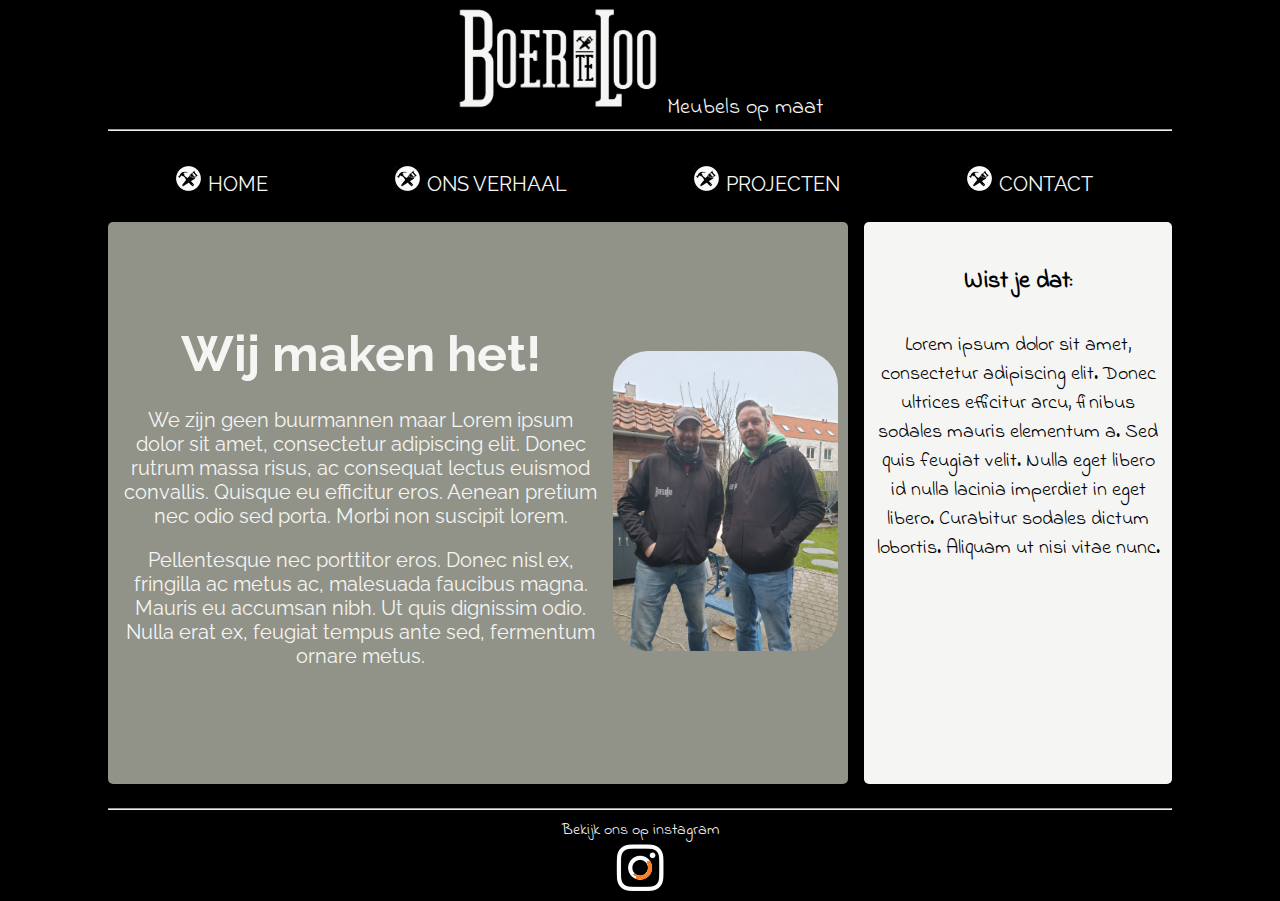
<file: Eind_opdracht_HTML_CSS_boerteloo/index.html>
<!DOCTYPE html>
<html>

<head>
    <title>Eind opdracht html_css_bedrijf_boerteloo</title>
    <link rel="stylesheet" href="styles.css">
    <meta name="viewport" content="width=device-width, initial-scale=1">
    <link rel="preconnect" href="https://fonts.gstatic.com">
    <link href="https://fonts.googleapis.com/css2?family=Raleway&display=swap" rel="stylesheet">
    <link rel="preconnect" href="https://fonts.gstatic.com">
    <link href="https://fonts.googleapis.com/css2?family=Indie+Flower&display=swap" rel="stylesheet">

</head>

<body>
    <div class="container">
        <header>
            <div class="header_flex">
                <div>
                    <img class="markup_logo_header" src="images/boertelooLogozwartwit.png" alt="logo bedrijf boerteloo">
                </div>
                <div class="markup_side_text">Meubels op maat
                </div>
            </div>
            <hr>
        </header>

        <nav>
            <ul class="flex_container_nav markup_nav">
                <li class="markup_nav_li"><a href="index.html">HOME</a></li>
                <li class="markup_nav_li"><a href="about.html">ONS VERHAAL</a></li>
                <li class="markup_nav_li"><a href="projecten.html">PROJECTEN</a></li>
                <li class="markup_nav_li"><a href="contact.html">CONTACT</a></li>
            </ul>
        </nav>

        <main>
            <article class="flex_main">
                <div class="text_container_main">
                    <h1>Wij maken het!</h1>
                    <p>
                        We zijn geen buurmannen maar Lorem ipsum dolor sit amet, consectetur adipiscing elit.
                        Donec rutrum massa risus, ac consequat lectus euismod convallis.
                        Quisque eu efficitur eros. Aenean pretium nec odio sed porta.
                        Morbi non suscipit lorem.
                    </p>
                    <p>
                        Pellentesque nec porttitor eros.
                        Donec nisl ex, fringilla ac metus ac, malesuada faucibus magna. Mauris eu accumsan nibh.
                        Ut quis dignissim odio. Nulla erat ex, feugiat tempus ante sed, fermentum ornare metus.
                    </p>
                </div>
                <div>
                    <img class="foto1" src="images/Afbeelding van sander en Niels(2).jpg"
                        alt="boerteloo sander en niels">
                </div>


            </article>
        </main>

        <aside>
            <div class="index_aside">
                <h4>Wist je dat:</h4>
                <p>Lorem ipsum dolor sit amet, consectetur adipiscing elit.
                    Donec ultrices efficitur arcu, finibus sodales mauris elementum a.
                    Sed quis feugiat velit.
                    Nulla eget libero id nulla lacinia imperdiet in eget libero.
                    Curabitur sodales dictum lobortis.
                    Aliquam ut nisi vitae nunc.</p>
            </div>
        </aside>

        <footer>
            <hr>
            <div class="footer_flex">
                <span>Bekijk ons op instagram</span>
                <a href="https://www.instagram.com/boerteloo/">
                    <button class="button_insta"><img src="images/insta.png" alt="logo insta">
                    </button>
                </a>
            </div>
        </footer>
    </div>
</body>

</html>
</file>
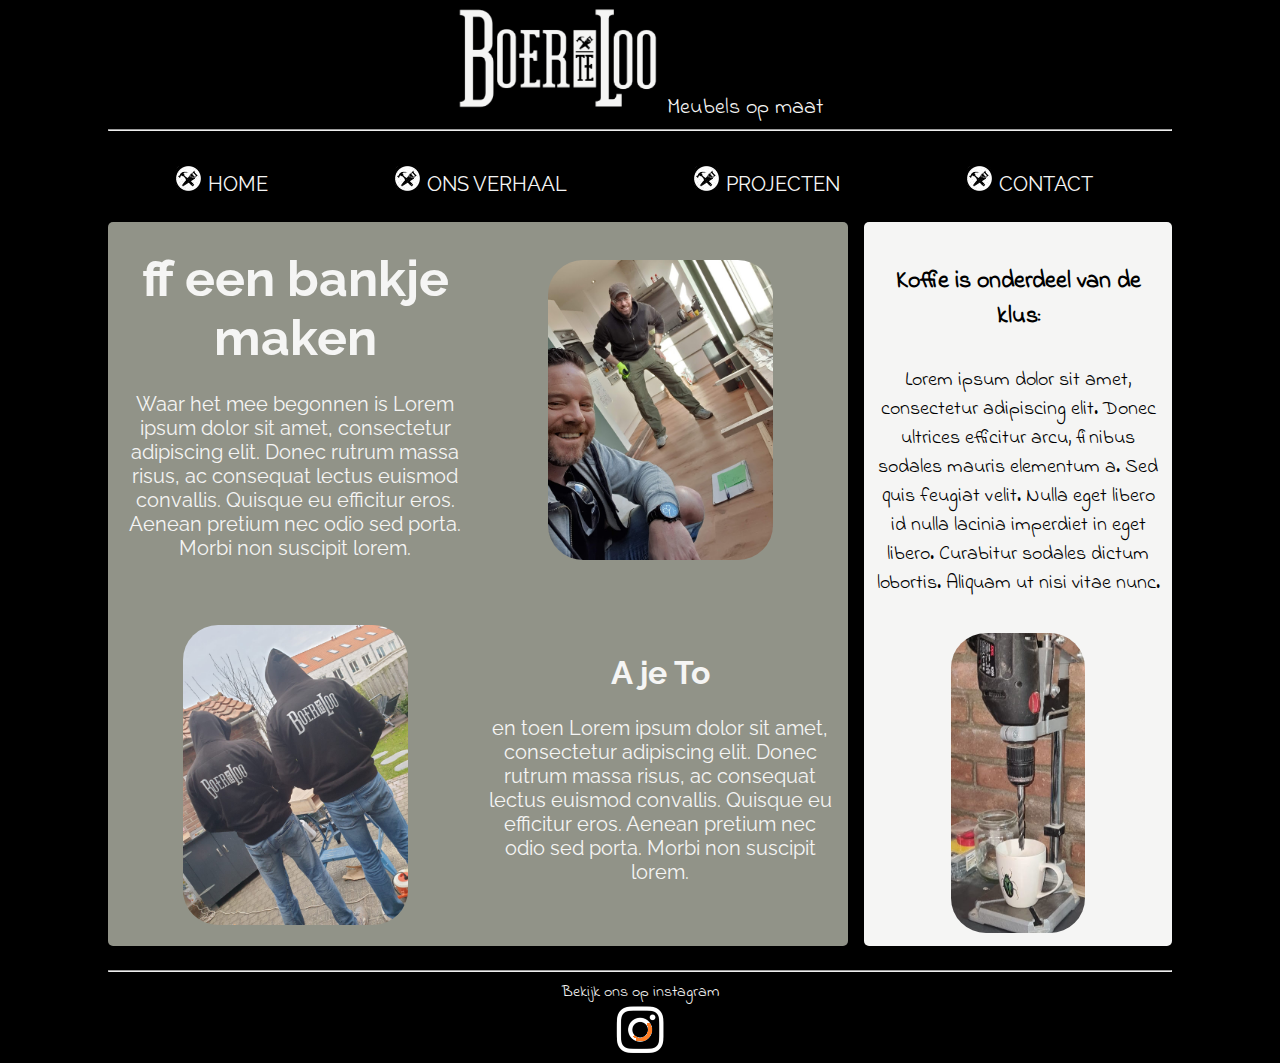
<file: Eind_opdracht_HTML_CSS_boerteloo/about.html>
<!DOCTYPE html>
<html>

<head>
    <title>Eind opdracht html_css_bedrijf_boerteloo</title>
    <link rel="stylesheet" href="styles.css">
    <meta name="viewport" content="width=device-width, initial-scale=1">
    <link rel="preconnect" href="https://fonts.gstatic.com">
    <link href="https://fonts.googleapis.com/css2?family=Raleway&display=swap" rel="stylesheet">
    <link rel="preconnect" href="https://fonts.gstatic.com">
    <link href="https://fonts.googleapis.com/css2?family=Indie+Flower&display=swap" rel="stylesheet">
</head>

<body>
    <div class="container">
        <header>
            <div class="header_flex">
                <div>
                    <img class="markup_logo_header" src="images/boertelooLogozwartwit.png" alt="logo bedrijf boerteloo">
                </div>
                <div class="markup_side_text">Meubels op maat
                </div>
            </div>
            <hr>
        </header>

        <nav>
            <ul class="flex_container_nav markup_nav">
                <li class="markup_nav_li"><a href="index.html">HOME</a></li>
                <li class="markup_nav_li"><a href="about.html">ONS VERHAAL</a></li>
                <li class="markup_nav_li"><a href="projecten.html">PROJECTEN</a></li>
                <li class="markup_nav_li"><a href="contact.html">CONTACT</a></li>
            </ul>
        </nav>

        <main>
            <article class="grid_main">
                <div class="box_1 text_container_main">
                    <h1>ff een bankje maken</h1>
                    <p>
                        Waar het mee begonnen is
                        Lorem ipsum dolor sit amet, consectetur adipiscing elit.
                        Donec rutrum massa risus, ac consequat lectus euismod convallis.
                        Quisque eu efficitur eros. Aenean pretium nec odio sed porta.
                        Morbi non suscipit lorem.
                    </p>
                </div>
                <div class="box_2">
                    <img class="foto1" src="images/eerste klus vensterbank.jpg" alt="boerteloo sander en niels">
                </div>
                <div class="box3">
                    <img class="foto1" src="images/Afbeelding van sander en niels achterkant.jpg" alt=" boerteloo sander
                        en niels">
                </div>
                <div class="box_4 text_container_main">
                    <h2>A je To</h2>
                    <p>
                        en toen
                        Lorem ipsum dolor sit amet, consectetur adipiscing elit.
                        Donec rutrum massa risus, ac consequat lectus euismod convallis.
                        Quisque eu efficitur eros. Aenean pretium nec odio sed porta.
                        Morbi non suscipit lorem.
                    </p>
                </div>
            </article>
        </main>

        <aside class="flex_aside_about">
            <div class="index_aside">
                <h4>Koffie is onderdeel van de klus:</h4>
                <p>Lorem ipsum dolor sit amet, consectetur adipiscing elit.
                    Donec ultrices efficitur arcu, finibus sodales mauris elementum a.
                    Sed quis feugiat velit.
                    Nulla eget libero id nulla lacinia imperdiet in eget libero.
                    Curabitur sodales dictum lobortis.
                    Aliquam ut nisi vitae nunc.</p>
            </div>
            <div>
                <img class="foto_koffieboor" src="images/koffieboorsmal.jpg" alt="boor_met_koffie">
            </div>
        </aside>

        <footer>
            <hr>
            <div class="footer_flex">
                <span>Bekijk ons op instagram</span>
                <a href="https://www.instagram.com/boerteloo/">
                    <button class="button_insta"><img src="images/insta.png" alt="logo insta">
                    </button>
                </a>
            </div>
        </footer>
    </div>
</body>

</html>
</file>
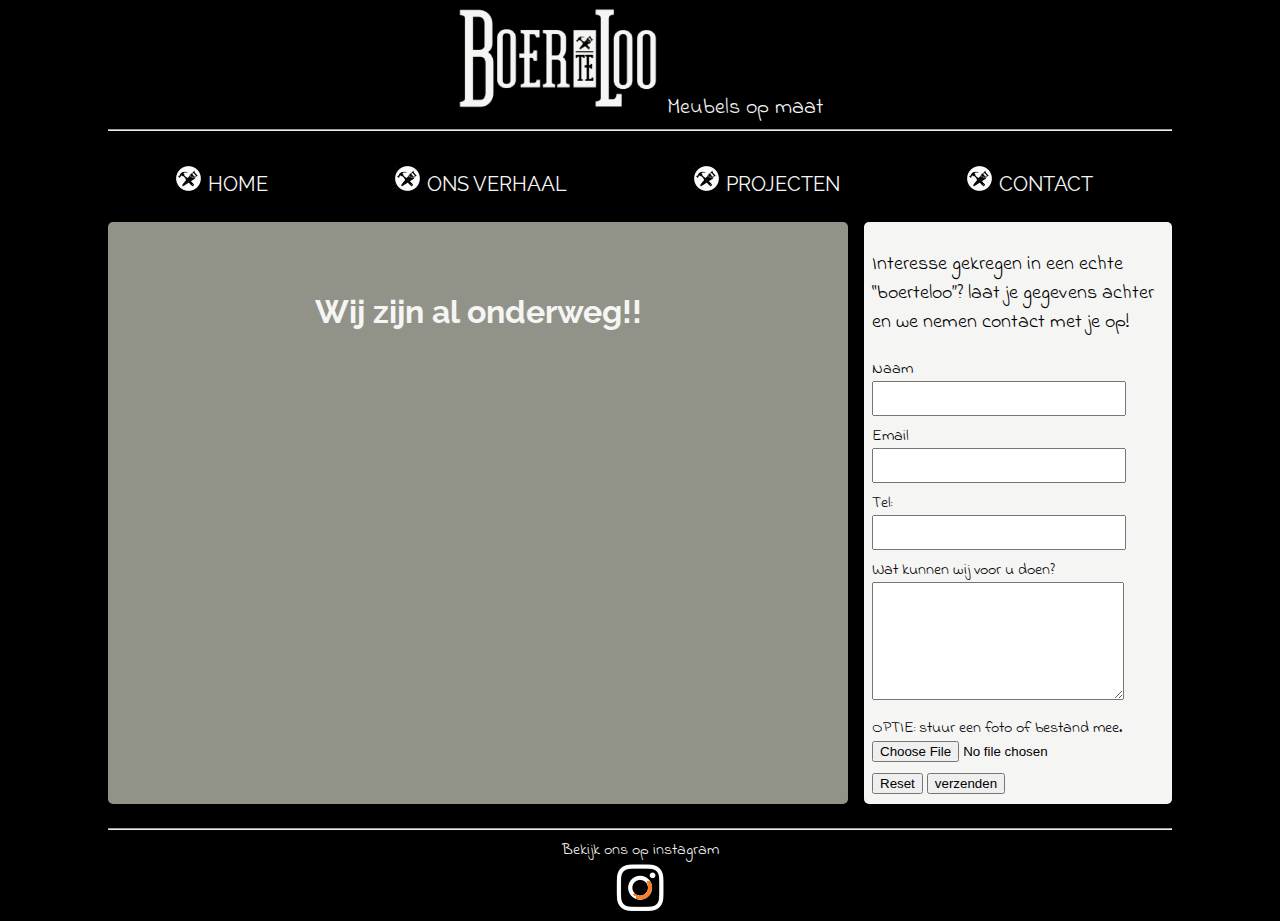
<file: Eind_opdracht_HTML_CSS_boerteloo/contact.html>
<!DOCTYPE html>
<html>

<head>
    <!-- Eind opdracht html_css_concept_bedrijf -->
    <title>BoerteLoo</title>
    <link rel="stylesheet" href="styles.css">
    <meta name="viewport" content="width=device-width, initial-scale=1">
    <link rel="preconnect" href="https://fonts.gstatic.com">
    <link href="https://fonts.googleapis.com/css2?family=Raleway&display=swap" rel="stylesheet">
    <link rel="preconnect" href="https://fonts.gstatic.com">
    <link href="https://fonts.googleapis.com/css2?family=Indie+Flower&display=swap" rel="stylesheet">

</head>

<body>
    <div class="container">
        <header>
            <div class="header_flex">
                <div>
                    <img class="markup_logo_header" src="images/boertelooLogozwartwit.png" alt="logo bedrijf boerteloo">
                </div>
                <div class="markup_side_text">Meubels op maat
                </div>
            </div>
            <hr>
        </header>

        <nav>
            <ul class="flex_container_nav markup_nav">
                <li class="markup_nav_li"><a href="index.html">HOME</a></li>
                <li class="markup_nav_li"><a href="about.html">ONS VERHAAL</a></li>
                <li class="markup_nav_li"><a href="projecten.html">PROJECTEN</a></li>
                <li class="markup_nav_li"><a href="contact.html">CONTACT</a></li>
            </ul>
        </nav>

        <main class="flex_main_contact">
            <div>
                <h2>Wij zijn al onderweg!!</h2>
            </div>
            <div><iframe src="https://www.youtube.com/embed/T-VbWFzw6LA?start=114" title="YouTube video player"
                    frameborder="0"
                    allow="accelerometer; autoplay; clipboard-write; encrypted-media; gyroscope; picture-in-picture"
                    allowfullscreen></iframe>
            </div>
        </main>

        <aside class="markup_total_form">
            <p>Interesse gekregen in een echte “boerteloo”?
                laat je gegevens achter en we nemen contact met je op!</p>
            <form name="contact" method="POST" data-netlify="true">
                <div class="markup_form">
                    <label for="name">Naam</label>
                    <input type="text" name="name" id="name" required />
                </div>
                <div class="markup_form">
                    <label for="email">Email</label>
                    <input type="email" name="email" id="email" required />
                </div>
                <div class="markup_form">
                    <label for="phone">Tel:</label>
                    <input type="tel" name="phone" id="phone" />
                </div>
                <div class="markup_form">
                    <label for="bericht">Wat kunnen wij voor u doen?</label>
                    <textarea id="bericht" name="bericht"></textarea>
                </div>
                <div class="markup_form">
                    <label for="file">OPTIE: stuur een foto of bestand mee.</label>
                    <input id="file" type="file" name="file" />
                </div>
                <button type="reset">Reset</button>
                <button type="submit">verzenden</button>

            </form>
        </aside>
        <footer>
            <hr>
            <div class="footer_flex">
                <span>Bekijk ons op instagram</span>
                <a href="https://www.instagram.com/boerteloo/">
                    <button class="button_insta"><img src="images/insta.png" alt="logo insta">
                    </button>
                </a>
            </div>
        </footer>
    </div>
</body>

</html>
</file>
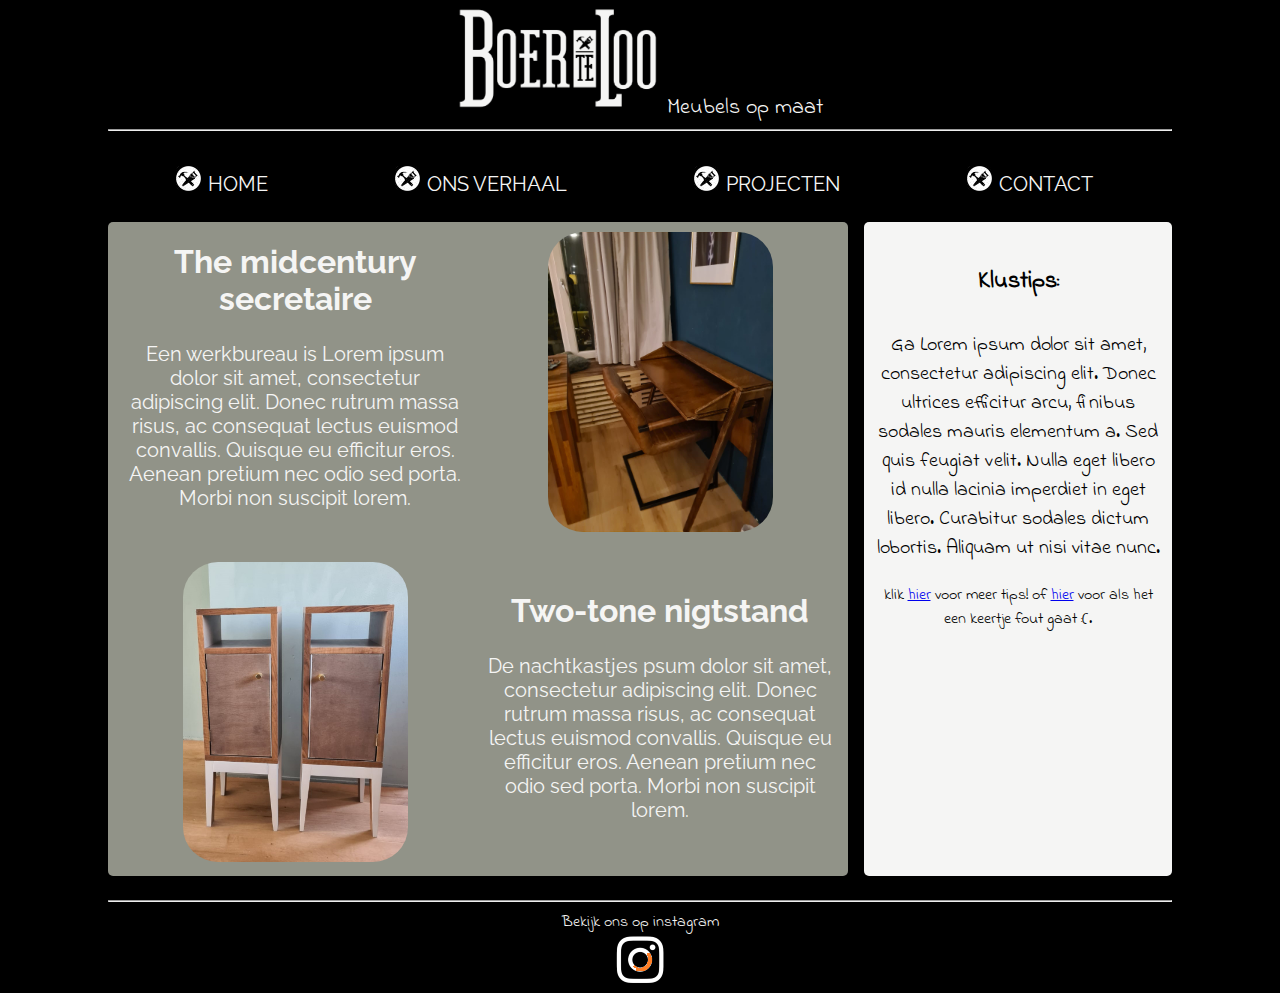
<file: Eind_opdracht_HTML_CSS_boerteloo/projecten.html>
<!DOCTYPE html>
<html>

<head>
    <title>Eind opdracht html_css_bedrijf_boerteloo</title>
    <link rel="stylesheet" href="styles.css">
    <meta name="viewport" content="width=device-width, initial-scale=1">
    <link rel="preconnect" href="https://fonts.gstatic.com">
    <link href="https://fonts.googleapis.com/css2?family=Raleway&display=swap" rel="stylesheet">
    <link rel="preconnect" href="https://fonts.gstatic.com">
    <link href="https://fonts.googleapis.com/css2?family=Indie+Flower&display=swap" rel="stylesheet">
</head>

<body>
    <div class="container">
        <header>
            <div class="header_flex">
                <div>
                    <img class="markup_logo_header" src="images/boertelooLogozwartwit.png" alt="logo bedrijf boerteloo">
                </div>
                <div class="markup_side_text">Meubels op maat
                </div>
            </div>
            <hr>
        </header>

        <nav>
            <ul class="flex_container_nav markup_nav">
                <li class="markup_nav_li"><a href="index.html">HOME</a></li>
                <li class="markup_nav_li"><a href="about.html">ONS VERHAAL</a></li>
                <li class="markup_nav_li"><a href="projecten.html">PROJECTEN</a></li>
                <li class="markup_nav_li"><a href="contact.html">CONTACT</a></li>
            </ul>
        </nav>

        <main>
            <article class="grid_main">
                <div class="box_1 text_container_main">
                    <h2>The midcentury secretaire</h2>
                    <p>
                        Een werkbureau is
                        Lorem ipsum dolor sit amet, consectetur adipiscing elit.
                        Donec rutrum massa risus, ac consequat lectus euismod convallis.
                        Quisque eu efficitur eros. Aenean pretium nec odio sed porta.
                        Morbi non suscipit lorem.
                    </p>
                </div>
                <div class="box_2">
                    <img class="foto1" src="images/Afbeelding bureau.jpg" alt="boerteloo sander en niels">
                </div>
                <div class="box3">
                    <img class="foto1" src="images/nachtkastjes1.jpeg" alt=" boerteloo sander
                        en niels">
                </div>
                <div class="box_4 text_container_main">
                    <h2>Two-tone nigtstand</h2>
                    <p>
                        De nachtkastjes psum dolor sit amet, consectetur adipiscing elit.
                        Donec rutrum massa risus, ac consequat lectus euismod convallis.
                        Quisque eu efficitur eros. Aenean pretium nec odio sed porta.
                        Morbi non suscipit lorem.
                    </p>
                </div>
            </article>
        </main>

        <aside>
            <div class="index_aside">
                <h4>Klustips:</h4>
                <p>Ga Lorem ipsum dolor sit amet, consectetur adipiscing elit.
                    Donec ultrices efficitur arcu, finibus sodales mauris elementum a.
                    Sed quis feugiat velit.
                    Nulla eget libero id nulla lacinia imperdiet in eget libero.
                    Curabitur sodales dictum lobortis.
                    Aliquam ut nisi vitae nunc.
                </p>
                <section>klik
                    <a href="https://www.klustips.nl/doe-het-zelf/algemene-klussen/">hier</a> voor meer tips!
                    of
                    <a
                        href="https://www.rtlnieuws.nl/lifestyle/wonen/artikel/5187009/eerste-hulp-bij-klusongelukken">hier</a>
                    voor als het een keertje fout gaat :(.
                </section>
            </div>
        </aside>

        <footer>
            <hr>
            <div class="footer_flex">
                <span>Bekijk ons op instagram</span>
                <a href="https://www.instagram.com/boerteloo/">
                    <button class="button_insta"><img src="images/insta.png" alt="logo insta">
                    </button>
                </a>
            </div>
        </footer>
    </div>
</body>

</html>
</file>
<file: Eind_opdracht_HTML_CSS_boerteloo/styles.css>
html, body {
    box-sizing: border-box;
    padding: 0px;
    height: 100%;
    background-color:#000000;
    color:#f5f5f4;
    margin: 0px;
    font-family:'Raleway', sans-serif;
}
h1{
    font-size: 44px;
}
h2{
    font-size: 28px;
}
h3{
    font-size: 22px;
}
h4{
    font-size: 18px;
}
p{
    font-size: 16px;
}
header{
   text-align: end; 
    grid-area: h;	
}
header hr{
    width: 1px solid f5f5f4;
    margin-top:5px;
}
nav{
    grid-area: n;    
}
main{
    background-color:#919388;
    border-radius: 5px;
    color:#f5f5f4;
    padding: 5px;
    grid-area: m;
}
aside{
    background-color:#f5f5f4;
    border-radius: 5px;
    box-sizing: border-box;
    color:#000000;
    font-family: 'Indie Flower', cursive;
    grid-area: a;  
}
footer{
    background-color:#000000;
    color:#f5f5f4;  
    font-family: 'Indie Flower', cursive; 
    text-align: center;
    grid-area: f;
}
.container{
    display: grid;
    grid-gap: 1em;
    height: 100%;
    margin: 0;
    grid-template-columns: repeat(12,1fr);
    grid-template-rows: 130px auto 3fr 2fr 100px ;
    grid-template-areas:
    ". h h h h h h h h h h ."
    ". n n n n n n n n n n ."
    ". m m m m m m m m m m ."
    ". a a a a a a a a a a ."
    ". f f f f f f f f f f ."
    ;
}
/* header */
img.markup_logo_header{
    height: 120px;
}
.header_flex{
    display: flex;
    flex-direction: row;
    justify-content: center;
    align-items: flex-end;
}
.markup_side_text{
    font-size: 22px;
    font-family: 'Indie Flower', cursive;
    margin: 0px;
}
/* nav */
.flex_container_nav{
    display: flex;
    align-items: center;
    flex-direction:column;
    font-size: 20px;
}
.markup_nav{
    list-style-type:none;
    margin:0px 0px 0px 20px; 
    padding:0;  
}
.markup_nav_li{
    text-align: center;
    list-style-image: url(images/hamer\ zaag\ zwart\ met\ wit\ rondje.png.jpeg);
}
.markup_nav_li a{
    text-decoration: none;
    color:#f5f5f4 ;  
}
.markup_nav_li a:hover{
    color: orange;  
}
/* main */
main h1, main h2{
    margin: 0px;
    padding:5px
}
.flex_main{
    height: 100%;
    display: flex;
    flex-direction: column;
    text-align: center;
}
.grid_main{
    display: grid;
    height: 100%;
    margin: 0;
    grid-template-columns:auto;
    grid-template-rows: auto auto auto auto;
    text-align: center;
    align-items: center;
    grid-template-areas:
    "a"
    "b"
    "d"
    "c"
    ;  
}
.box_1{
    grid-area: a;
}
.box_2{
    grid-area: b;
}
.box_3{
    grid-area: c;
}
.box_4{
    grid-area: d;
}
.text_container_main{
    padding:10px;
}
.foto1{
    height: 300px;
    border-radius: 40px;
    padding:5px;
}
.flex_main_contact{
    display:flex;
    flex-direction: column;
    justify-content: center;
    align-items: center;
    text-align: center;
}
/* aside */
.index_aside{
    padding:10px;
    text-align: center;
}
.markup_total_form{
    padding:8px;
}
.markup_total_form label{
    display: block;
}
.markup_total_form input[type="email"],
.markup_total_form input[type="tel"], 
.markup_total_form input[type="text"],
.markup_total_form textarea{
    padding: 8px;
    width: 80%;
}
.markup_total_form textarea{
    min-height: 100px;
}
.markup_form{
    padding-bottom: 8px;
}
.markup_total_form button:hover{
    background-color: orange;
}
.flex_aside_about{
    display: flex;
    flex-direction:column;
    text-align: center;
}
.foto_koffieboor{
    height: 300px;
    border-radius: 40px;
    padding:5px
}
iframe{  
    width:250px; 
    height:200;
}
/* footer */
.footer_flex{
    display: flex;
    flex-direction: column;
    align-items: center;
}
.button_insta{
    padding:0px;
    margin: 0px;
    border: 0px;
    background-color:#000000;
}
.button_insta :hover{
    cursor: pointer;
}

/* MEDIA QUERIES */
/* desktop */
@media screen and (min-width: 1024px){
h1{
    font-size: 50px;
}
h2{
    font-size: 32px;
}
h3{
    font-size: 26px;
}
h4{
    font-size: 24px;
}
p{
    font-size: 20px;
}
.container {
    display: grid;
    grid-gap: 1em;
    height: 100%;
    margin: 0;
    grid-template-columns: repeat(12,1fr);
    grid-template-rows: 150px 40px auto 100px ;
    grid-template-areas:
    ". h h h h h h h h h h ."
    ". n n n n n n n n n n ."
    ". m m m m m m m a a a ."
    ". f f f f f f f f f f ."
    ;
}
.flex_container_nav{
    flex-direction:row;
    justify-content: space-around;
}
.flex_main{
    flex-direction: row;
    align-items: center;
}
.grid_main{
    display: grid;
    height: 100%;
    margin-bottom: 0px;
    grid-row-gap:1em;
    grid-template-columns:auto auto;
    grid-template-rows: auto auto;
    grid-template-areas:
    "a b"
    "c d"
    ;  
}
iframe{  
    width:660px; 
    height:400px;
}
}
</file>
